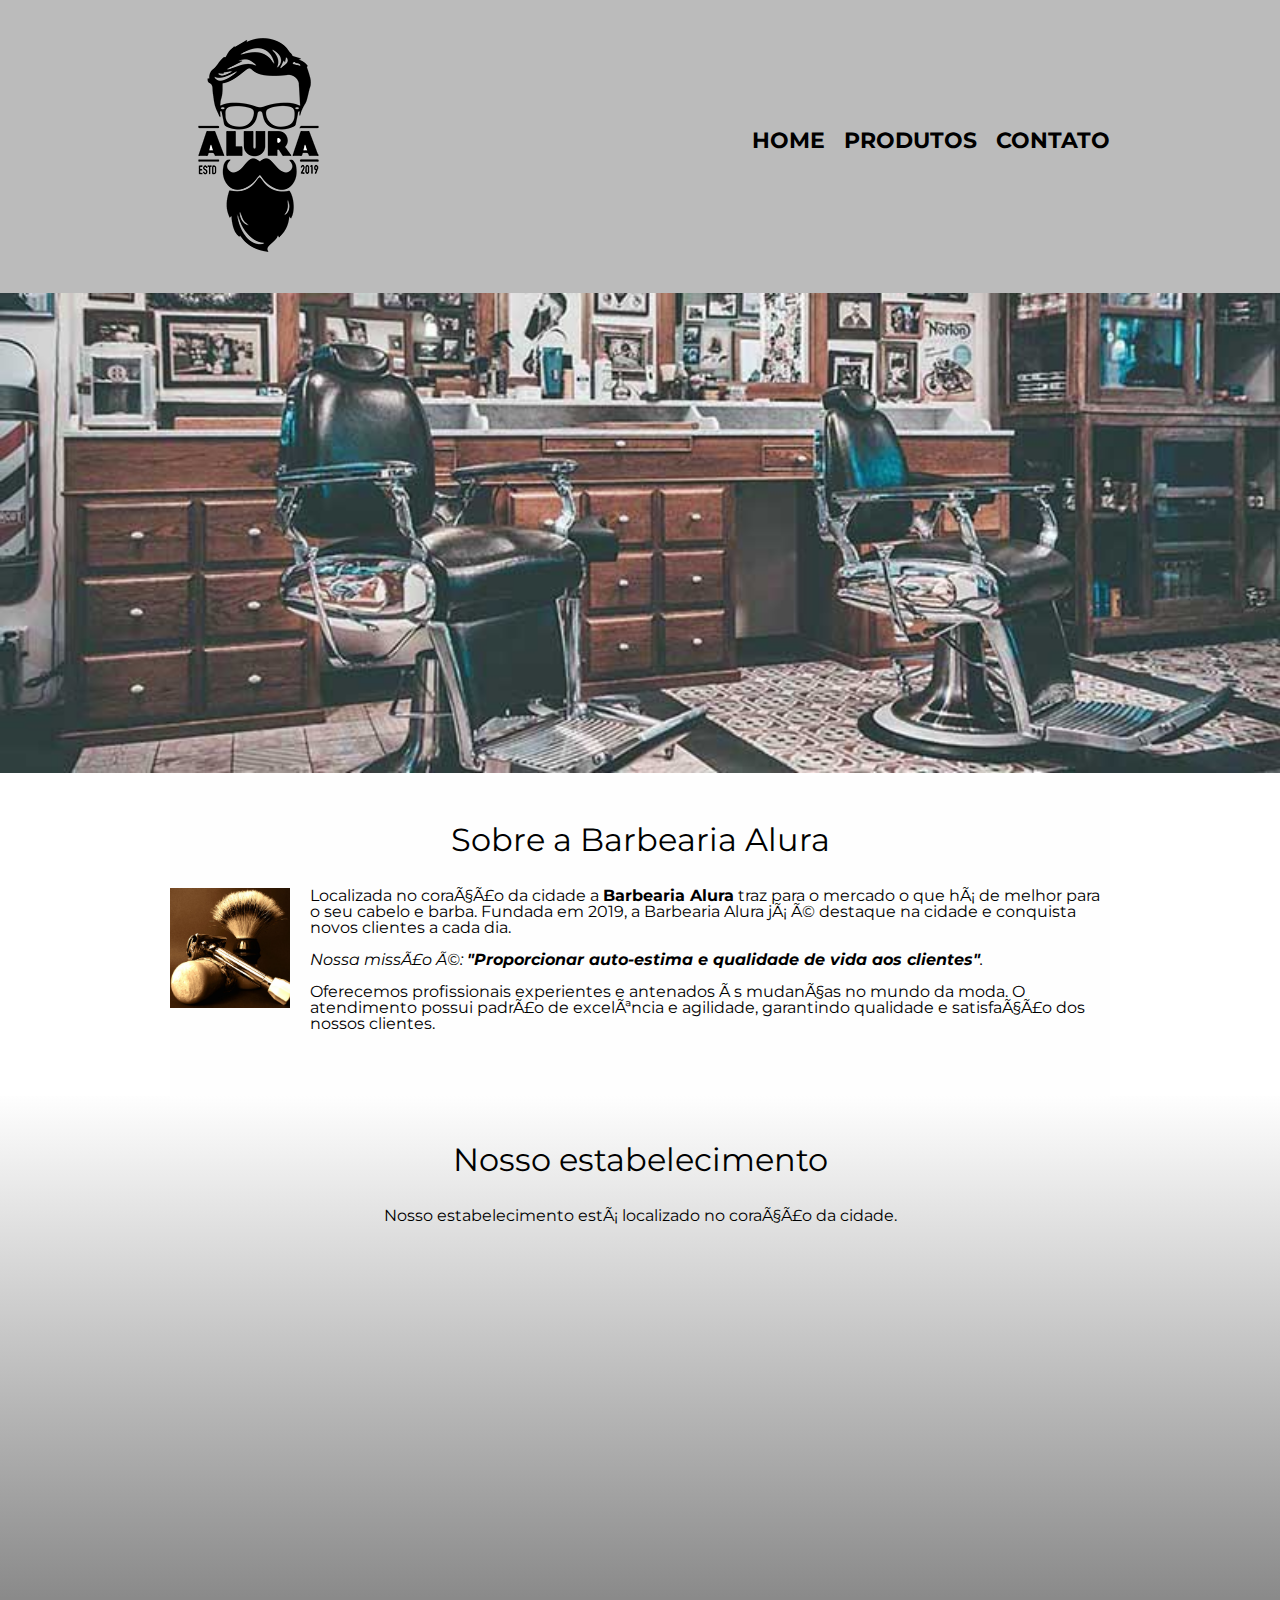
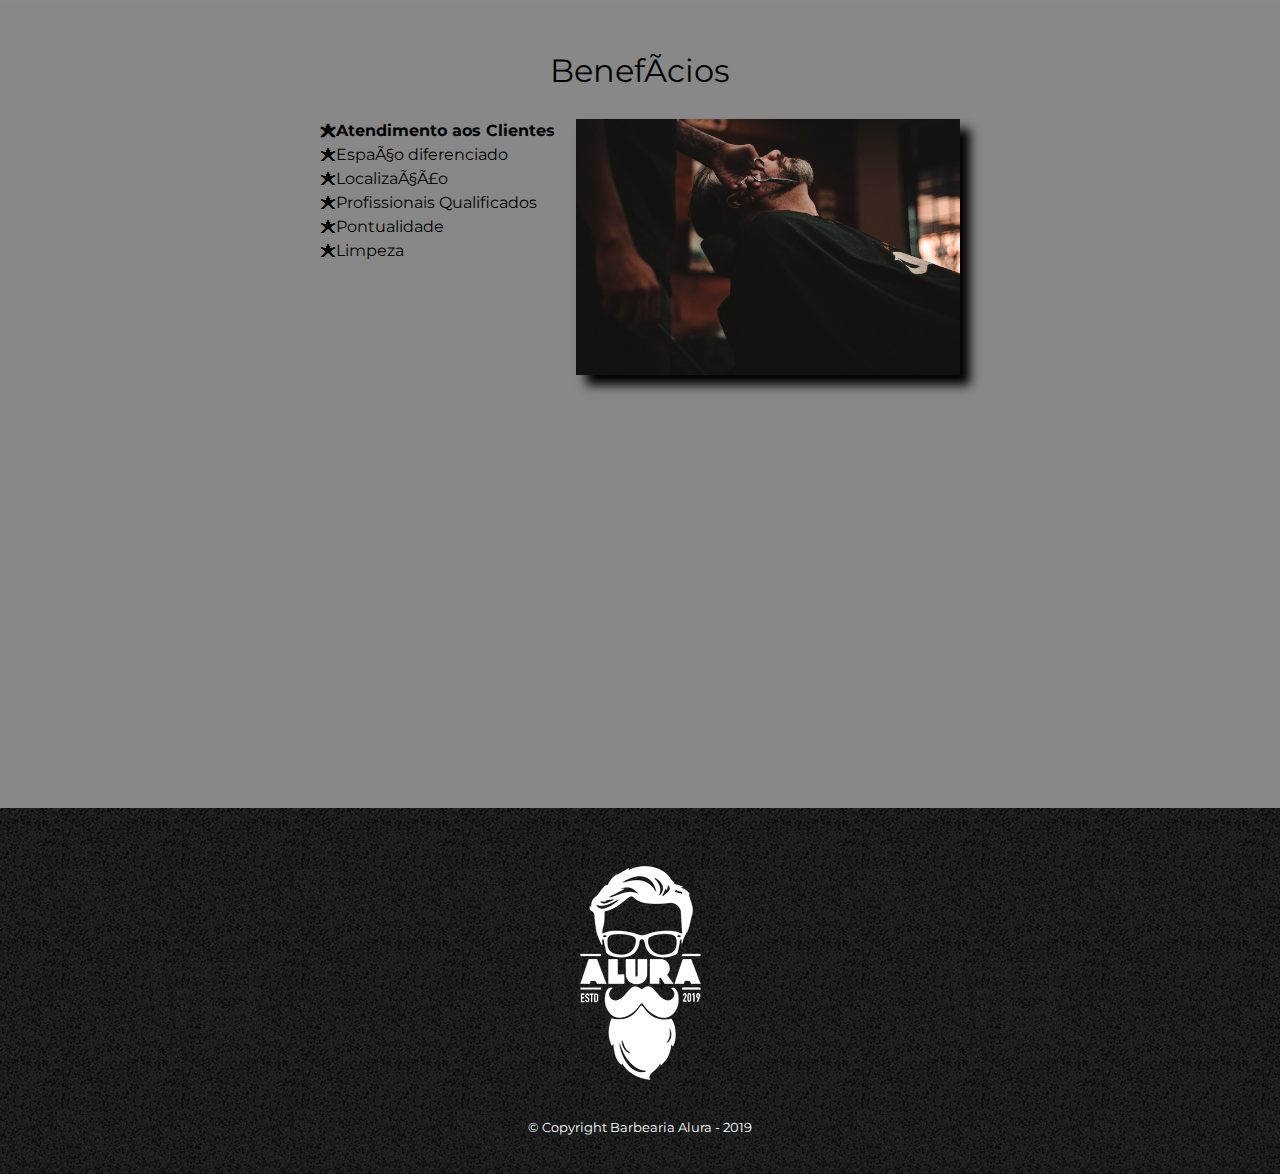
<file: index.html>
<!DOCTYPE html>

<html lang-"pt-br">
    <head>
        <meta charset."UTF-8">
        <meta name="viewport" content="width=device-width">
        <title>Barbearia Alura</title>

        <link  rel="stylesheet" href="reset.css">
        <link  rel="stylesheet" href="style.css">
        <link href="https://fonts.googleapis.com/css?family=Montserrat&display=swap" rel="stylesheet">
    </head>
    <body>
        <header>
            <div class="caixa">
                <h1><img src="./img/logo.png"></h1>
    
                <nav>
                    <ul>
                        <li><a href="index.html">Home</a></li>
                        <li><a href="produtos.html">Produtos</a></li>
                        <li><a href="contato.html">Contato</a></li>
                    </ul>
                </nav>
            </div>
        </header>

        <img class="banner" src="./img/banner.jpg">
        
        <main>
            <section class="principal">
                <h2 class="titulo-principal">Sobre a Barbearia Alura</h2>

                <img class="utensilios" src="./img/utensilios.jpg" alt="Utensilios de um barbeiro.">

                <p>Localizada no coração da cidade a <strong>Barbearia Alura</strong> traz para o mercado o que há de melhor para o seu cabelo e barba. Fundada em 2019, a Barbearia Alura já é destaque na cidade e conquista novos clientes a cada dia.</p>

                <p id ="missao"><em>Nossa missão é: <strong>"Proporcionar auto-estima e qualidade de vida aos clientes"</strong>.</em></p>

                <p>Oferecemos profissionais experientes e antenados às mudanças no mundo da moda. O atendimento possui padrão de excelência e agilidade, garantindo qualidade e satisfação dos nossos clientes.</p>
            </section>

            <section class="mapa">
                <h3 class="titulo-principal">Nosso estabelecimento</h3>               
                <p>Nosso estabelecimento está localizado no coração da cidade.</p>

                <div class="mapa-conteudo">
                    <iframe src="https://www.google.com/maps/embed?pb=!1m18!1m12!1m3!1d3656.448598130907!2d-46.634653385542414!3d-23.588239368469353!2m3!1f0!2f0!3f0!3m2!1i1024!2i768!4f13.1!3m3!1m2!1s0x94ce5a2b2ed7f3a1%3A0xab35da2f5ca62674!2sCaelum%20-%20Escola%20de%20Tecnologia!5e0!3m2!1spt-BR!2sbr!4v1580916426151!5m2!1spt-BR!2sbr" width="100%" height="300" frameborder="0" style="border:0;" allowfullscreen=""></iframe>
                </div>
            </section>

            <section class="beneficios">
                <h3 class="titulo-principal">Benefícios</h3>

                <div class="conteudo-beneficios">
                    <ul class="lista-beneficios">
                        <li class="itens">Atendimento aos Clientes</li>
                        <li class="itens">Espaço diferenciado</li>
                        <li class="itens">Localização</li>
                        <li class="itens">Profissionais Qualificados</li>
                        <li class="itens">Pontualidade</li>
                        <li class="itens">Limpeza</li>
                    </ul><img src="./img/beneficios.jpg" class="imagem-beneficios">
                </div>

                <div class="video">
                    <iframe width="100%" height="315" src="https://www.youtube.com/embed/wcVVXUV0YUY" frameborder="0" allow="accelerometer; autoplay; encrypted-media; gyroscope; picture-in-picture" allowfullscreen></iframe>
                </div>
            </section>
        </main>
        <footer>
            <img src="./img/logo-branco.png">
            <p class="copyright">&copy; Copyright Barbearia Alura - 2019</p>
        </footer>
    </body>
</html>
</file>
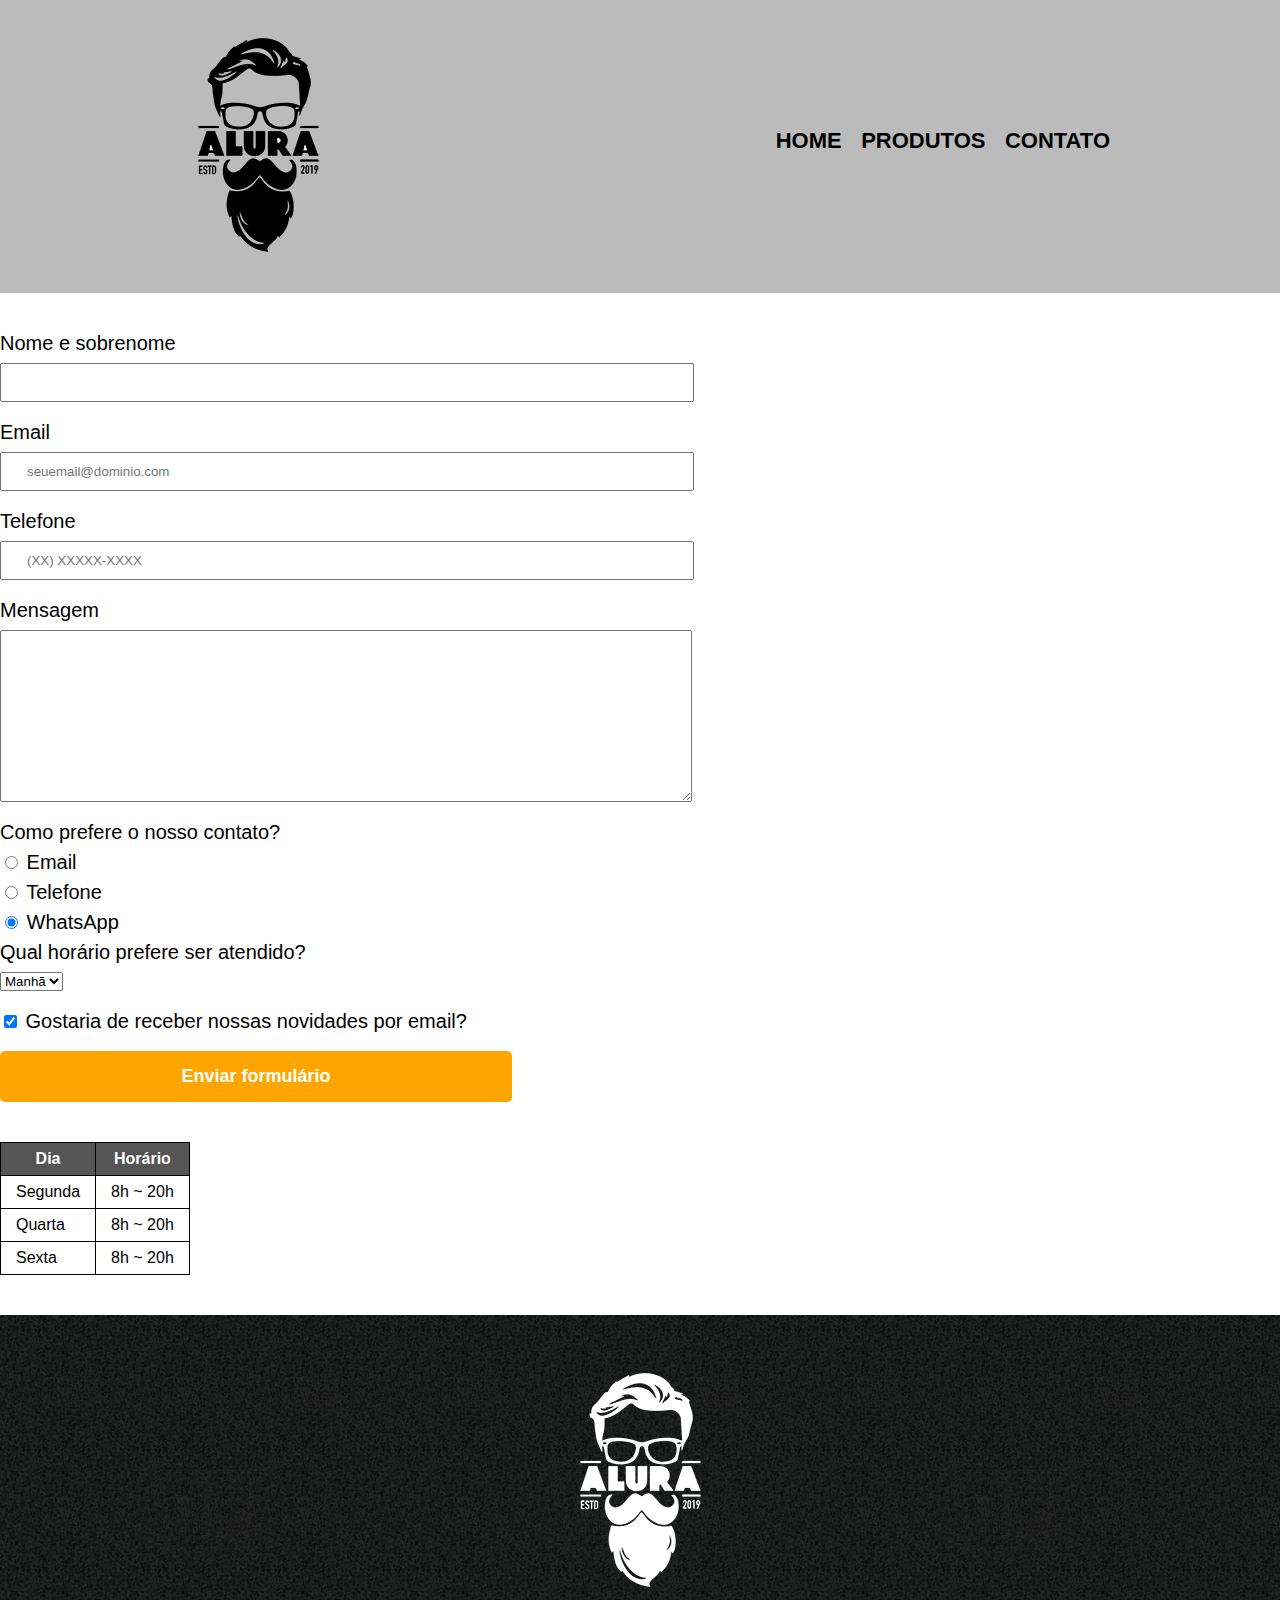
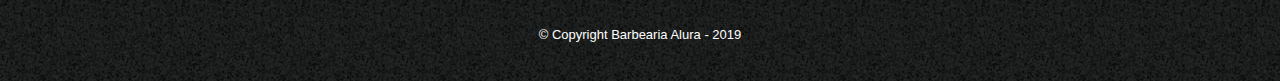
<file: contato.html>
<!DOCTYPE html>
<html>
    <head>
        <meta charset="UTF-8">
        <title>Contato - Barbearia Alura</title>

        <link rel="stylesheet" href="reset.css">
        <link rel="stylesheet" href="style.css">  
    </head>
    <body>
        <header>
            <div class="caixa">
                <h1><img src="./img/logo.png" alt="Logo da Barbearia Alura"></h1>

                <nav>
                    <ul>
                        <li><a href="index.html">Home</a></li>
                        <li><a href="produtos.html">Produtos</a></li>
                        <li><a href="contato.html">Contato</a></li>
                    </ul>
                </nav>
            </div>
        </header>

        <main>
            <form>
                <label for="nomesobrenome">Nome e sobrenome</label>
                <input type="text" id="nomesobrenome" class="input-padrao" required>
                
                <label for="email">Email</label>
                <input type="email" id="email" class="input-padrao" required placeholder="seuemail@dominio.com">
            
                <label for="telefone">Telefone</label>
                <input type="tel" id="telefone" class="input-padrao" required placeholder="(XX) XXXXX-XXXX">

                <label for="mensagem">Mensagem</label>
                <textarea cols="70" rows="10" id="mensagem" class="input-padrao" required></textarea>

                <fieldset>
                    <legend>Como prefere o nosso contato?</legend>
                    <label for="radio-email"><input type="radio" name="contato" value="email" id="radio-email"> Email</label>

                    <label for="radio-telefone"><input type="radio" name="contato" value="telefone" id="radio-telefone"> Telefone</label>
                    

                    <label for="radio-whatsapp"><input type="radio" name="contato" value="whatsapp" id="radio-whatsapp" checked> WhatsApp</label> 
                </fieldset>

                <fieldset>
                    <legend>Qual horário prefere ser atendido?</legend>
                    <select>
                        <option>Manhã</option>
                        <option>Tarde</option>
                        <option>Noite</option>
                    </select>
                </fieldset>

                <label class="checkbox"><input type="checkbox" checked> Gostaria de receber nossas novidades por email?</label>

                <input type="submit" value="Enviar formulário" class="enviar">
            </form>

            <table>
                <thead>                
                    <tr>
                        <th>Dia</th>
                        <th>Horário</th>
                    </tr>
                </thead>

                <tbody>
                    <tr>
                        <td>Segunda</td>
                        <td>8h ~ 20h</td>
                    </tr>
                    <tr>
                        <td>Quarta</td>
                        <td>8h ~ 20h</td>
                    </tr>
                    <tr>
                        <td>Sexta</td>
                        <td>8h ~ 20h</td>
                    </tr>               
                </tbody>
            </table>
        </main>



        <footer>
            <img src="./img/logo-branco.png" alt="Logo da Barbearia Alura">
            <p class="copyright">&copy; Copyright Barbearia Alura - 2019</p>
        </footer>
    </body>
</html>
</file>
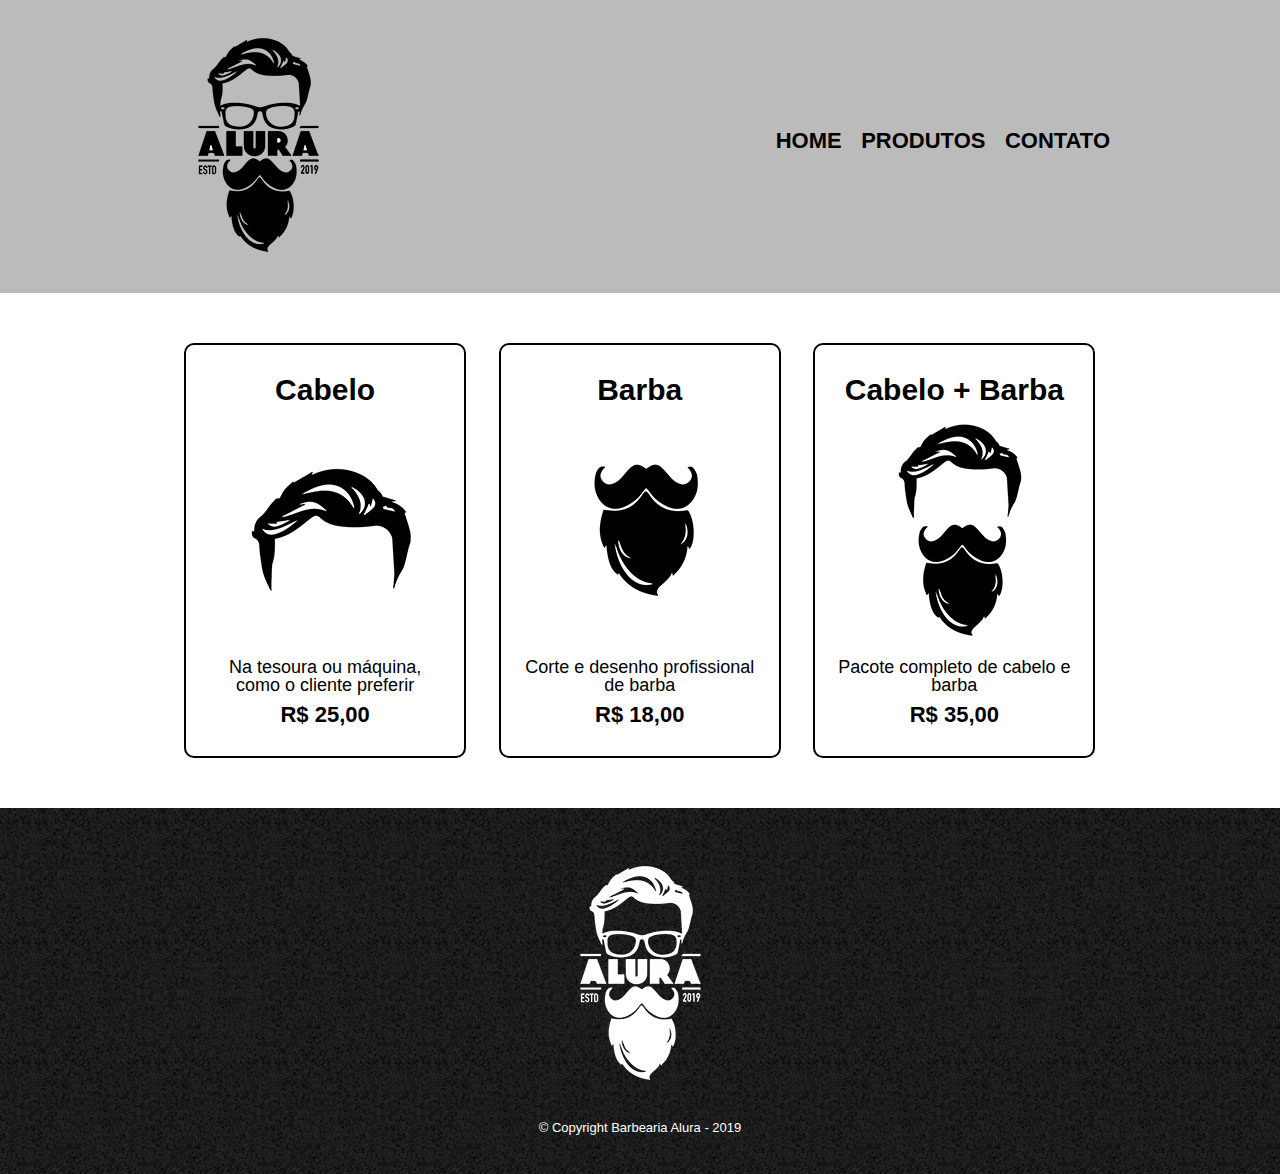
<file: produtos.html>
<!DOCTYPE html>
<html>
<head>
    <meta charset="UTF-8">
    <title>Produtos - Barbearia Alura</title>

    <link rel="stylesheet" href="reset.css">
    <link rel="stylesheet" href="style.css">  
</head>

<body>
    <header>
        <div class="caixa">
            <h1><img src="./img/logo.png"></h1>

            <nav>
                <ul>
                    <li><a href="index.html">Home</a></li>
                    <li><a href="produtos.html">Produtos</a></li>
                    <li><a href="contato.html">Contato</a></li>
                </ul>
            </nav>
        </div>
    </header>

    <main>
        <ul class="produtos">
            <li>
                <h2>Cabelo</h2>
                <img src="./img/cabelo.jpg" alt="">
                <p class="produto-descricao"> Na tesoura ou máquina, como o cliente preferir</p>
                <p class="produto-preco">R$ 25,00</p>
            </li>
            <li>
                <h2>Barba</h2>
                <img src="./img/barba.jpg">
                <p class="produto-descricao">Corte e desenho profissional de barba</p>
                <p class="produto-preco">R$ 18,00</p>
            </li>
            <li>
                <h2>Cabelo + Barba</h2>
                <img src="./img/cabelo+barba.jpg">
                <p class="produto-descricao">Pacote completo de cabelo e barba</p>
                <p class="produto-preco">R$ 35,00</p>
            </li>
        </ul>
    </main>

    <footer>
        <img src="./img/logo-branco.png">
        <p class="copyright">&copy; Copyright Barbearia Alura - 2019</p>
    </footer>
</body>
</html>
</file>
<file: style.css>
body {
    font-family: 'Montserrat', sans-serif;
    
}
header {
    background: #BBBBBB;
    padding: 20px 0;
}

.caixa {
    position: relative;
    width: 940px;
    margin: 0 auto;
}

nav {
    position: absolute;
    top: 110px;
    right: 0;
}
nav li {
    display: inline;
    margin: 0 0 0 15px;

}

nav a {
    text-transform: uppercase;
    color: #000000;
    font-weight: bold;
    font-size: 22px;
    text-decoration: none;
}

nav a:hover {
    color: #C78C19;
    text-decoration: underline;
}

.produtos {
    width: 940px;
    margin: 0 auto;
    padding: 50px 0;
}

.produtos li {
    display: inline-block;
    text-align: center;
    width: 30%;
    vertical-align: top;
    margin: 0 1.5%;
    padding: 30px 20px;
    box-sizing: border-box;
    border: 2px solid #000000;
    border-radius: 10px;
}

.produtos li:hover {
    border-color: #C78C19;
    
}

.produtos li:active {
    border-color: #088C19;
}

.produtos li:hover h2 {
    font-size: 34px;
}

.produtos h2 {
    font-size: 30px;
    font-weight: bold;
    
}

.produto-descricao {
    font-size: 18px;
}

.produto-preco {
    font-size: 22px;
    font-weight: bold;
    margin-top: 10px;
}

footer {
    text-align: center;
    background: url("./img/bg.jpg");
    padding: 40px 0;
}

.copyright {
    color: #FFFFFF;
    font-size: 13px;
    margin: 20px 0 0;
}


form {
    margin: 40px 0;
}

form label, form legend {
    display: block;
    font-size: 20px;
    margin: 0 0 10px;
}

.input-padrao {
    display: block;
    margin: 0 0 20px;
    padding: 10px 25px;
    width: 50%;
}

.checkbox {
    margin: 20px 0;
}

.enviar {
    width: 40%;
    padding: 15px 0;
    background: orange;
    color: white;
    font-weight: bold;
    font-size: 18px;
    border: none;
    border-radius: 5px;
    transition: 1s all;
    cursor: pointer;
}

.enviar:hover {
    background: darkorange;
    transform: scale(1.2);
}

table {
    margin: 20px 0 40px;
}

thead {
    background: #555555;
    color: #FFFFFF;
    font-weight: bold;
}

td, th {
    border: 1px solid #000000;
    padding: 8px 15px;
}

/* css da página inicial */
.banner {
    width: 100%;
}

.titulo-principal {
    text-align: center;
    font-size: 2em;
    margin: 0 0 1em;
    clear: left;
}

.principal {
    padding: 3em 0;
    background: #FEFEFE;
    width: 940px;
    margin: 0 auto;
}

.principal p {
    margin: 0 0 1em;
}

.principal strong {
    font-weight: bold;
}

.principal em {
    font-style: italic;
}

.utensilios{
    width: 120px;
    float: left;
    margin: 0 20px 20px 0;
}

.mapa {
    padding: 3em 0;
    background: linear-gradient(#FEFEFE, #888888);
}

.mapa-conteudo {
    width: 940px;
    margin: 0 auto;
}

.mapa p {
    margin: 0 0 2em;
    text-align: center;
}

.beneficios {
    padding: 3em;
    background: #888888;
}

.conteudo-beneficios{
    width: 640px;
    margin: 0 auto;
}

.lista-beneficios{
    width: 40%;
    display: inline-block;
    vertical-align: top;
}

.itens {
    line-height: 1.5;
}

.itens:first-child {
    font-weight: bold;
}

.itens:before {
    content: "🟊";
}

.imagem-beneficios {
    width: 60%;
    opacity: 1;
    transition: 400ms;
    box-shadow: 10px 10px 10px 0 #000000;
}

.imagem-beneficios:hover {
    opacity: 0.3;
}

.video {
    width: 560px;
    margin: 2em auto;
}

@media screen and (max-width:480px){
    .caixa, .principal, .conteudo-beneficios, .mapa-conteudo, .video {
        width: auto;
    }

    h1 {
        text-align: center;
    }

    nav {
        position: static;
    }

    .lista-beneficios, .imagem-beneficios {
        width: 100%;
    }
}
</file>
